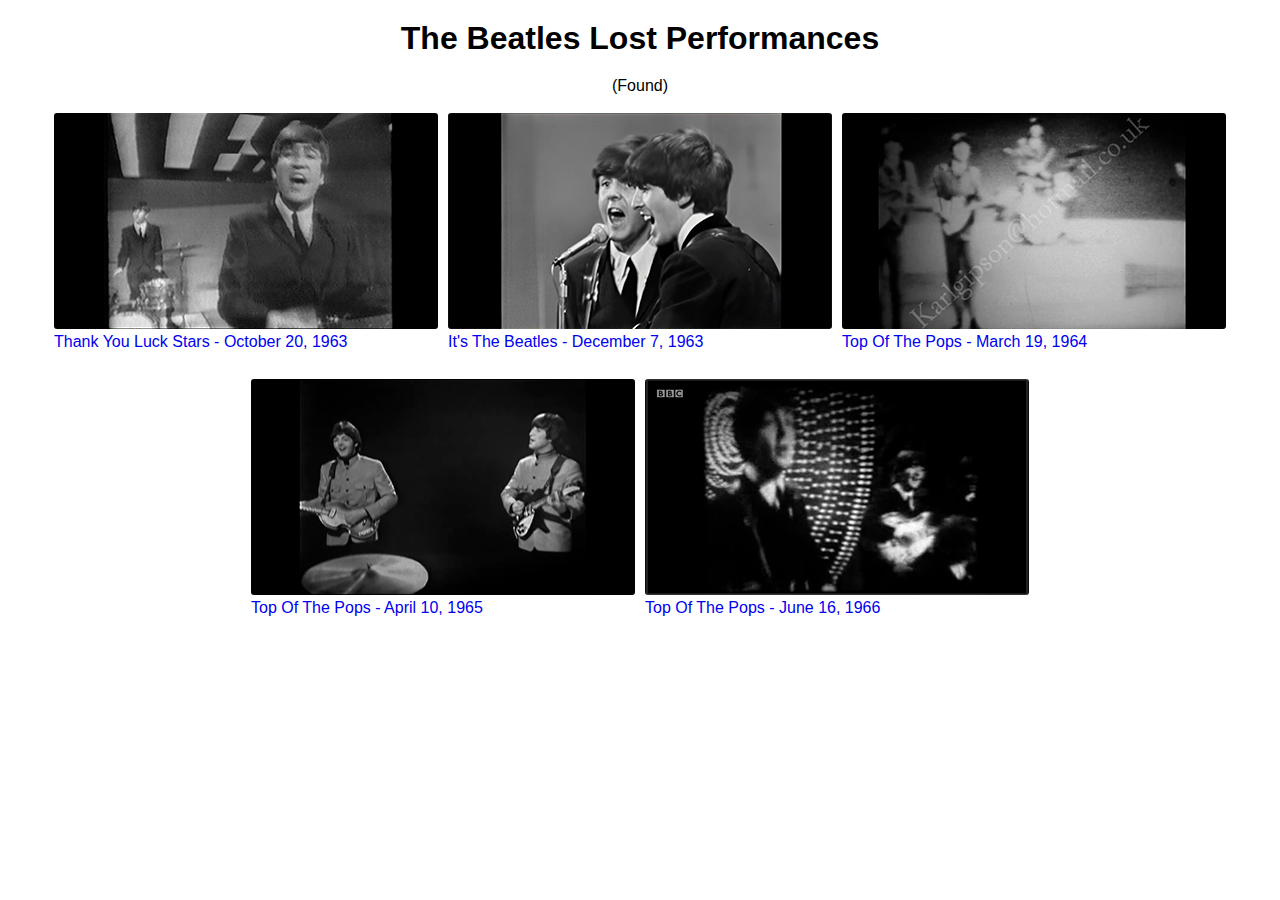
<file: index.html>
<!doctype html>
<html>
  <head>
    <meta charset="utf-8" />
    <meta name="viewport" content="width=device-width" />
    <title>The Beatles Lost Performances</title>
    <link href="style.css" rel="stylesheet" type="text/css" />
  </head>

  <body>
    <main>

      <center>
        <h1 style="padding: 20px !important; margin: 0px !important;">The Beatles Lost Performances</h1>
        <p style="padding: 0px; margin: 0px">(Found)</p>
      </center>

      <div class="load">
        <div class="grid">
          <div class="tyls1963">
            <a href="tyls1963/">
              <br />
              <img src="imgs/tlys63.png" />
              <br />
              Thank You Luck Stars - October 20, 1963
            </a>
          </div>
          <div class="itb1963">
            <a href="itb1963/">
              <br />
              <img src="imgs/itb63.png" />
              <br />
              It's The Beatles - December 7, 1963
            </a>
          </div>
          <div class="totp1964">
            <a href="totp1964/">
              <br />
              <img src="imgs/totp64.png" />
              <br />
              Top Of The Pops - March 19, 1964
            </a>
          </div>
          <div class="totp1965">
            <a href="totp1965/">
              <br />
              <img src="imgs/totp65.png" />
              <br />
              Top Of The Pops - April 10, 1965
            </a>
          </div>
          <div class="totp1966">
            <a href="totp1966/">
              <br />
              <img src="imgs/totp66.png" />
              <br />
              Top Of The Pops - June 16, 1966
            </a>
          </div>
        </div>
      </div>
    </main>
  </body>
</html>
</file>
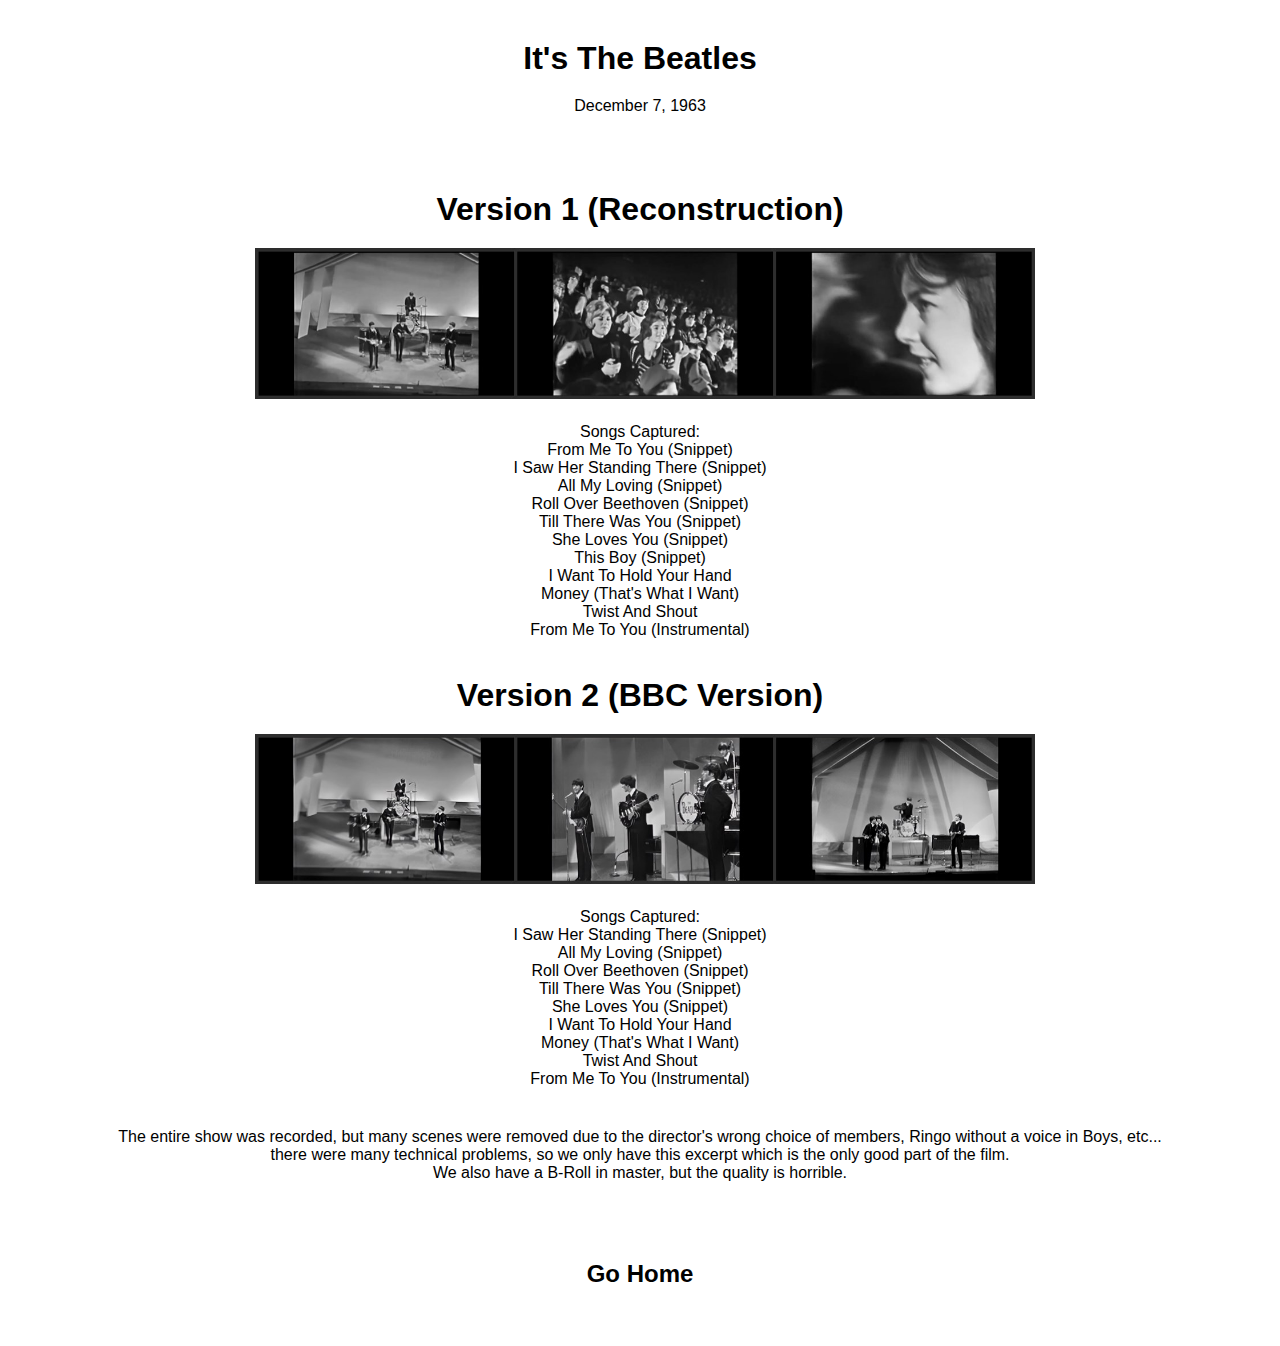
<file: itb1963/index.html>
<!doctype html>
<html>
  <head>
    <meta charset="utf-8" />
    <meta name="viewport" content="width=device-width" />
    <title>The Beatles Lost Performances - It's The Beatles</title>
    <link href="style.css" rel="stylesheet" type="text/css" />
  </head>

  <body>
    <main>
      <h1 stylye="padding: 0px; margin: 0px;">It's The Beatles</h1>
      <p style="padding: 0px; margin: 0px">December 7, 1963</p>

      <br />

    <center>
      <div thumbnail>
          <a href="https://youtu.be/i0TLdUI5BDA"><h1>Version 1 (Reconstruction)</h1></a>
          <img src="imgs/thumbnail2.jpg" />

          <p>Songs Captured:<br />From Me To You (Snippet)<br />I Saw Her Standing There (Snippet)<br>All My Loving (Snippet)<br>Roll Over Beethoven (Snippet)<br>Till There Was You (Snippet)<br>She Loves You (Snippet)<br>This Boy (Snippet)<br>I Want To Hold Your Hand<br>Money (That's What I Want)<br>Twist And Shout<br>From Me To You (Instrumental)</p>

          <a href="https://youtu.be/365OLmt8x5o"><h1>Version 2 (BBC Version)</h1></a>
          <img src="imgs/thumbnail.jpg" />

          <p>Songs Captured:<br />I Saw Her Standing There (Snippet)<br>All My Loving (Snippet)<br>Roll Over Beethoven (Snippet)<br>Till There Was You (Snippet)<br>She Loves You (Snippet)<br>I Want To Hold Your Hand<br>Money (That's What I Want)<br>Twist And Shout<br>From Me To You (Instrumental)</p>
      </div>
      <div text>
        <p>The entire show was recorded, but many scenes were removed due to the director's wrong choice of members, Ringo without a voice in Boys, etc...<br>
          there were many technical problems, so we only have this excerpt which is the only good part of the film.
          <br>We also have a B-Roll in master, but the quality is horrible.</p>
      </div>
    </center>
    </main>

    <center>
      <a href="/"><h2>Go Home</h2></a>
    </center>
  </body>
</html>
</file>
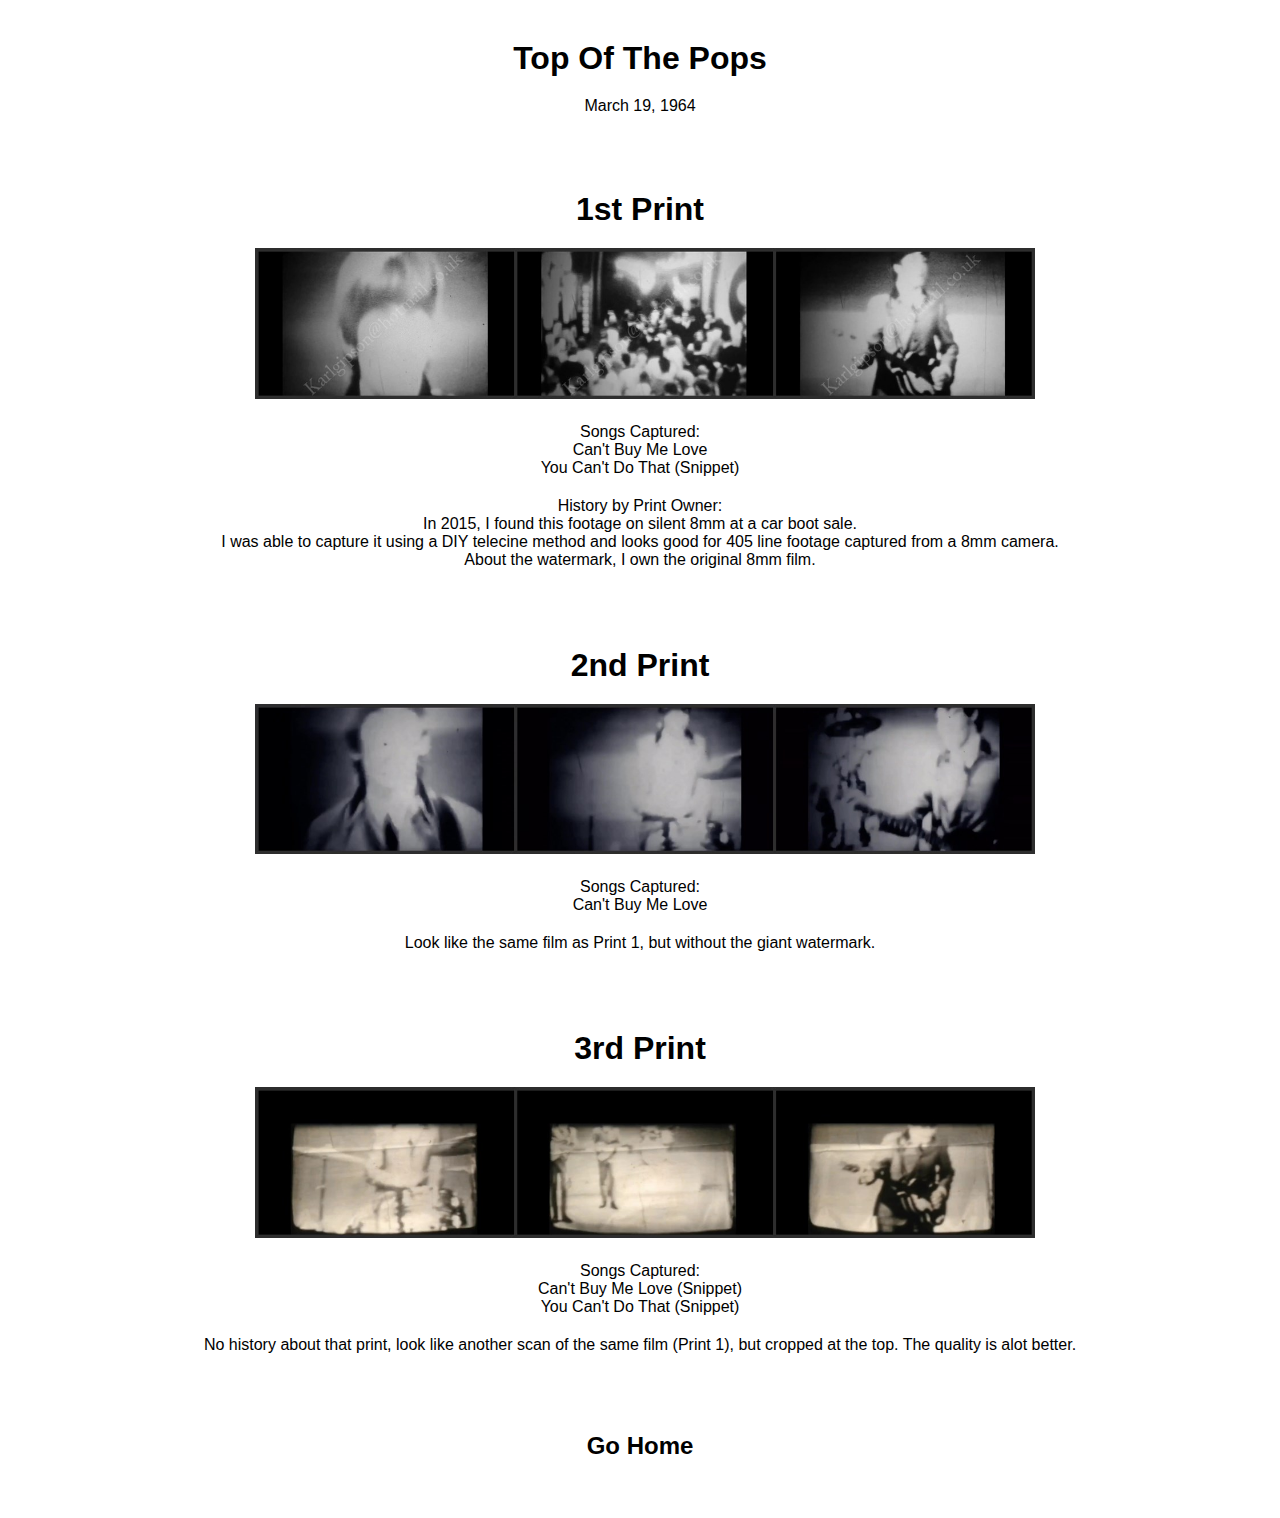
<file: totp1964/index.html>
<!doctype html>
<html>
  <head>
    <meta charset="utf-8" />
    <meta name="viewport" content="width=device-width" />
    <title>The Beatles Lost Performances - TOTP 1964</title>
    <link href="style.css" rel="stylesheet" type="text/css" />
  </head>

  <body>
    <main>
      <h1 stylye="padding: 0px; margin: 0px;">Top Of The Pops</h1>
      <p style="padding: 0px; margin: 0px">March 19, 1964</p>

      <br />

      <div thumbnail>
        <center>
          <a href="https://youtu.be/WZMcDXF-tpo">
            <h1>1st Print</h1>
          </a>
          <img src="imgs/1stprint.jpg" />
          <p>Songs Captured:<br />Can't Buy Me Love<br />You Can't Do That (Snippet)</p>
          <p>
            History by Print Owner:<br />
            In 2015, I found this footage on silent 8mm at a car boot sale.<br />
            I was able to capture it using a DIY telecine method and looks good
            for 405 line footage captured from a 8mm camera.<br />
            About the watermark, I own the original 8mm film.
          </p>
        </center>
      </div>
      <div thumbnail>
        <center>
          <a href="https://youtu.be/sRBXNEQ2naE">
            <h1>2nd Print</h1>
          </a>
          <img src="imgs/2ndprint.jpg" />
          <p>Songs Captured:<br />Can't Buy Me Love</p>
          <p>
            Look like the same film as Print 1, but without the giant watermark.
          </p>
        </center>
      </div>
      <div thumbnail>
        <center>
          <a href="https://youtu.be/lSm1j6aU8aU">
            <h1>3rd Print</h1>
          </a>
          <img src="imgs/3rdprint.jpg" />
          <p>Songs Captured:<br />Can't Buy Me Love (Snippet)<br />You Can't Do That (Snippet)</p>
          <p>
            No history about that print, look like another scan of the same film
            (Print 1), but cropped at the top. The quality is alot better.
          </p>
        </center>
      </div>
    </main>

    <center>
      <a href="/"><h2>Go Home</h2></a>
    </center>
  </body>
</html>
</file>
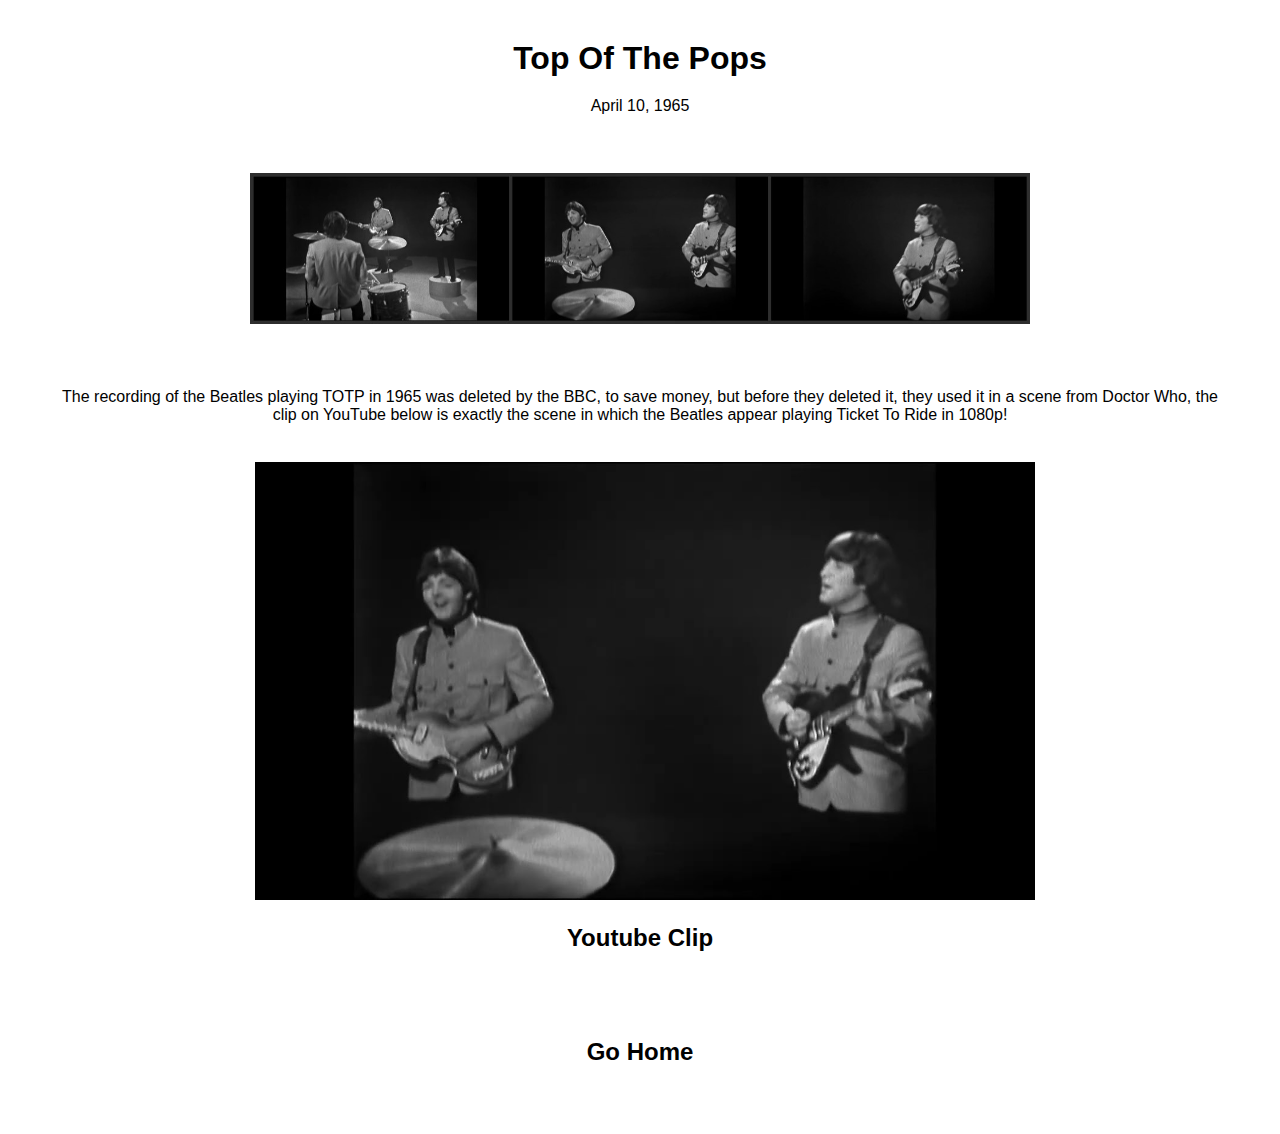
<file: totp1965/index.html>
<!doctype html>
<html>
  <head>
    <meta charset="utf-8" />
    <meta name="viewport" content="width=device-width" />
    <title>The Beatles Lost Performances - TOTP 1965</title>
    <link href="style.css" rel="stylesheet" type="text/css" />
  </head>

  <body>
    <main>
      <h1 stylye="padding: 0px; margin: 0px;">Top Of The Pops</h1>
      <p style="padding: 0px; margin: 0px">April 10, 1965</p>

      <br />

      <div thumbnail>
        <center>
          <img src="imgs/thumbnail.jpg" />
        </center>
      </div>
      <div text>
        <center>
          <p>
            The recording of the Beatles playing TOTP in 1965 was deleted by the
            BBC, to save money, but before they deleted it, they used it in a
            scene from Doctor Who, the clip on YouTube below is exactly the
            scene in which the Beatles appear playing Ticket To Ride in 1080p!
          </p>
          <br />
          <a href="https://youtu.be/hHWK-pVfvAs">
            <img src="imgs/maxresdefault.jpg" />
            <br />
            <h2>Youtube Clip</h2>
          </a>
        </center>
      </div>

      <center>
        <a href="/"><h2>Go Home</h2></a>
      </center>
    </main>
  </body>
</html>
</file>
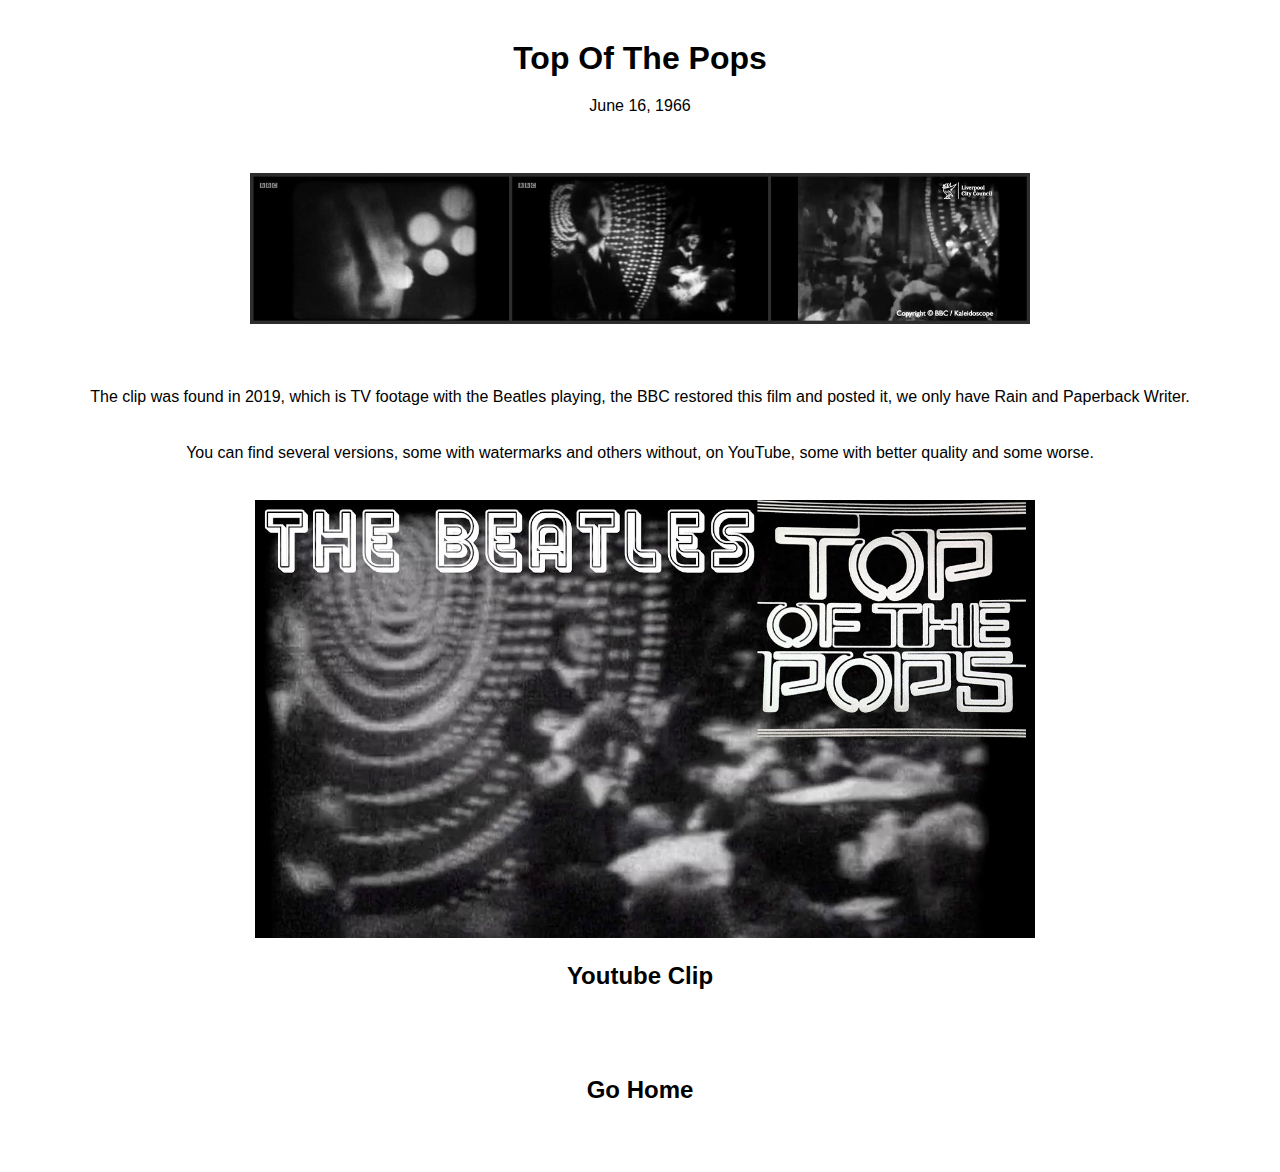
<file: totp1966/index.html>
<!doctype html>
<html>
  <head>
    <meta charset="utf-8" />
    <meta name="viewport" content="width=device-width" />
    <title>The Beatles Lost Performances - TOTP 1966</title>
    <link href="style.css" rel="stylesheet" type="text/css" />
  </head>

  <body>
    <main>
      <h1 stylye="padding: 0px; margin: 0px;">Top Of The Pops</h1>
      <p style="padding: 0px; margin: 0px">June 16, 1966</p>

      <br />

      <div thumbnail>
        <center>
          <img src="imgs/thumbnail.jpg" />
        </center>
      </div>
      <div text>
        <center>
          <p>
            The clip was found in 2019, which is TV footage with the Beatles
            playing, the BBC restored this film and posted it, we only have Rain
            and Paperback Writer.
          </p>
          <br />
          <p>
            You can find several versions, some with watermarks and others
            without, on YouTube, some with better quality and some worse.
          </p>
          <br />
          <a href="https://youtu.be/hpSmIlPE34g">
            <img src="imgs/maxresdefault.jpg" />
            <br />
            <h2>Youtube Clip</h2>
          </a>
        </center>
      </div>

      <center>
        <a href="/"><h2>Go Home</h2></a>
      </center>
    </main>
  </body>
</html>
</file>
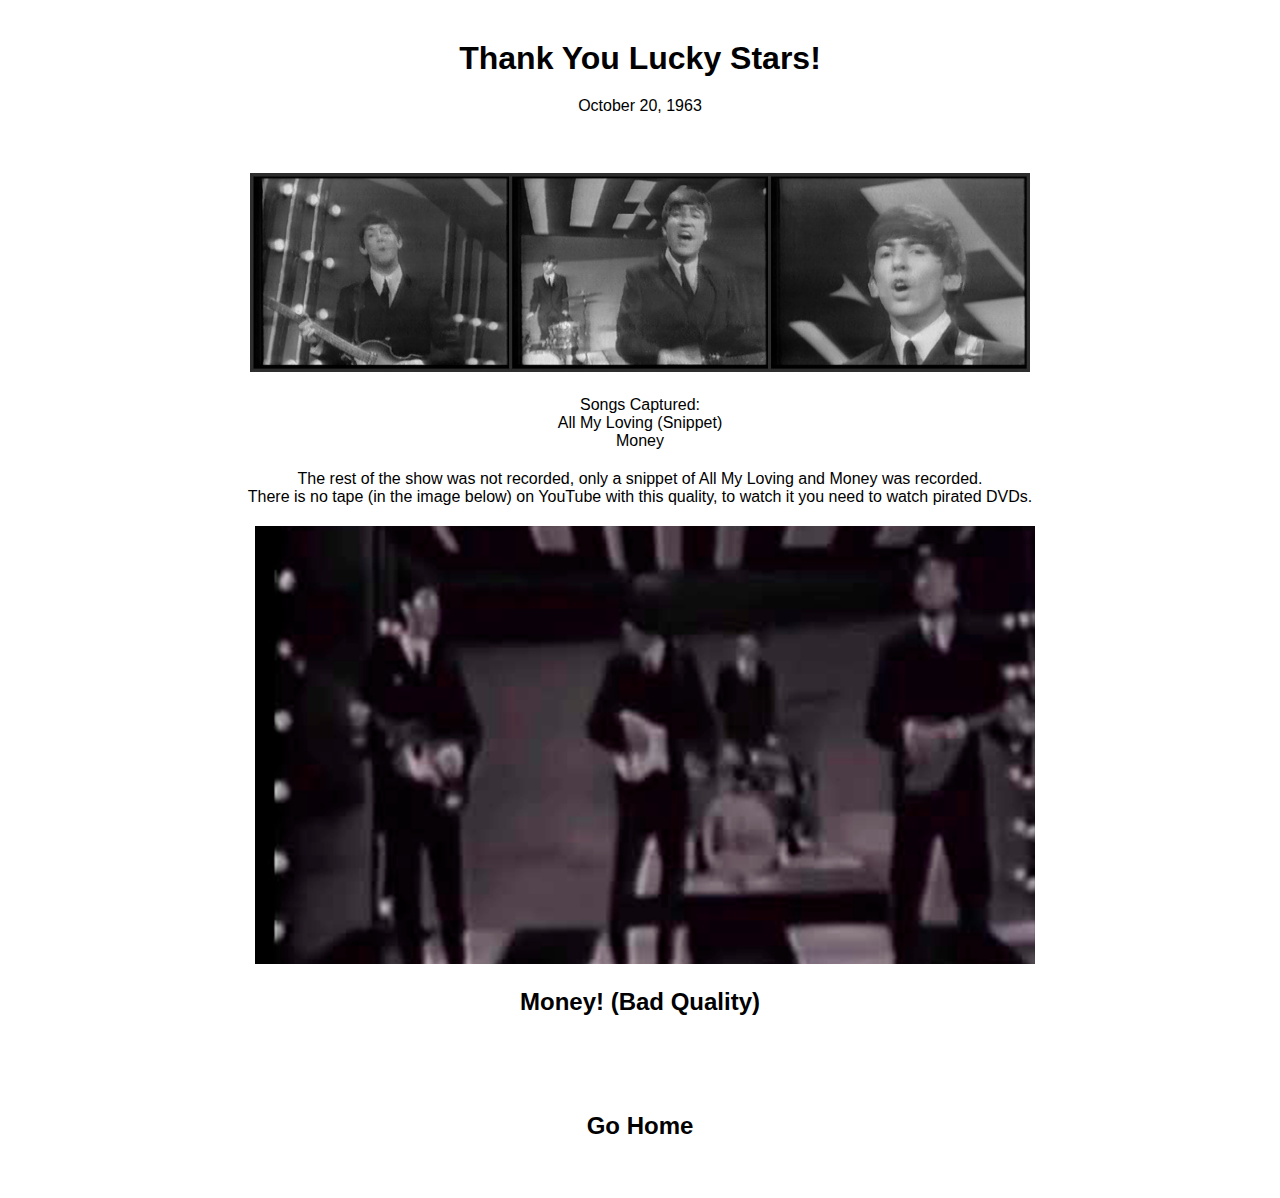
<file: tyls1963/index.html>
<!doctype html>
<html>
  <head>
    <meta charset="utf-8" />
    <meta name="viewport" content="width=device-width" />
    <title>The Beatles Lost Performances - TYLS 1963</title>
    <link href="style.css" rel="stylesheet" type="text/css" />
  </head>

  <body>
    <main>
      <h1 stylye="padding: 0px; margin: 0px;">Thank You Lucky Stars!</h1>
      <p style="padding: 0px; margin: 0px">October 20, 1963</p>

      <br />

      <div thumbnail>
        <center>
          <img src="imgs/thumbnail.jpg" />
          <p>Songs Captured:<br />All My Loving (Snippet)<br />Money</p>
          <p>
            The rest of the show was not recorded, only a snippet of All My Loving and Money was recorded.
            <br>
            There is no tape (in the image below) on YouTube with this quality, to watch it you need to watch pirated DVDs.
          </p>
          <a href="https://youtu.be/MHbW7p1xHGU">
            <img src="imgs/tylsbad.png  " />
            <br />
            <h2>Money! (Bad Quality)</h2>
          </a>
        </center>
      </div>
    </main>

    <center>
      <a href="/"><h2>Go Home</h2></a>
    </center>
  </body>
</html>
</file>
<file: style.css>
html,
body {
  display: inline;
  font-family: -apple-system, BlinkMacSystemFont, Segoe UI, Roboto, Oxygen,
    Ubuntu, Cantarell, Fira Sans, Droid Sans, Helvetica Neue, sans-serif;
}

*, html {
  margin: 0 !important;
  padding: 0 !important;
}

img {
  border-radius: 3px;
}

a {
  transition: opacity .25s ease-in-out;
  text-decoration: none;
}

.grid:hover a {
  opacity: 0.75;
}

.grid:hover a:not(:hover) {
  opacity: 0; 
}

.grid:hover a:hover {
  opacity: 1;
}

* {
  box-sizing: border-box;
}

main {
  min-height: 100vh;
  padding: 4rem 2rem;
  flex: 1;
  display: inline;
  flex-direction: column;
  justify-content: center;
  align-items: center;
}

.grid {
  display: flex;
  align-items: center;
  justify-content: center;
  flex-wrap: wrap;
  gap: 10px;
}

.contact {
  text-align: left;
  margin-top: 0px;
}
</file>
<file: itb1963/style.css>
html,
body, * {
  padding: 10px !important;
  margin: 0 !important;
  font-family: -apple-system, BlinkMacSystemFont, Segoe UI, Roboto, Oxygen,
    Ubuntu, Cantarell, Fira Sans, Droid Sans, Helvetica Neue, sans-serif;
}

img {
  width: 50em;
}

a {
  transition: 500ms;
  color: inherit;
  text-decoration: none;
}

a:hover {
  transition: 500ms;
  text-decoration: bold;
  opacity: 50%
}

* {
  box-sizing: border-box;
}

main {
  min-height: 100vh;
  padding: 4rem 2rem;
  flex: 1;
  display: flex;
  flex-direction: column;
  justify-content: center;
  align-items: center;
}
</file>
<file: totp1964/style.css>
html,
body, * {
  padding: 10px !important;
  margin: 0 !important;
  font-family: -apple-system, BlinkMacSystemFont, Segoe UI, Roboto, Oxygen,
    Ubuntu, Cantarell, Fira Sans, Droid Sans, Helvetica Neue, sans-serif;
}

img {
  width: 50em;
}

a {
  transition: 500ms;
  color: inherit;
  text-decoration: none;
}

a:hover {
  transition: 500ms;
  text-decoration: bold;
  opacity: 50%
}

* {
  box-sizing: border-box;
}

main {
  min-height: 100vh;
  padding: 4rem 2rem;
  flex: 1;
  display: flex;
  flex-direction: column;
  justify-content: center;
  align-items: center;
}
</file>
<file: totp1965/style.css>
html,
body, * {
  padding: 10px !important;
  margin: 0 !important;
  font-family: -apple-system, BlinkMacSystemFont, Segoe UI, Roboto, Oxygen,
    Ubuntu, Cantarell, Fira Sans, Droid Sans, Helvetica Neue, sans-serif;
}

img {
  width: 50em;
}

a {
  transition: 500ms;
  color: inherit;
  text-decoration: none;
}

a:hover {
  transition: 500ms;
  text-decoration: bold;
  opacity: 50%
}

* {
  box-sizing: border-box;
}

main {
  min-height: 100vh;
  padding: 4rem 2rem;
  flex: 1;
  display: flex;
  flex-direction: column;
  justify-content: center;
  align-items: center;
}
</file>
<file: totp1966/style.css>
html,
body, * {
  padding: 10px !important;
  margin: 0 !important;
  font-family: -apple-system, BlinkMacSystemFont, Segoe UI, Roboto, Oxygen,
    Ubuntu, Cantarell, Fira Sans, Droid Sans, Helvetica Neue, sans-serif;
}

img {
  width: 50em;
}

a {
  transition: 500ms;
  color: inherit;
  text-decoration: none;
}

a:hover {
  transition: 500ms;
  text-decoration: bold;
  opacity: 50%
}

* {
  box-sizing: border-box;
}

main {
  min-height: 100vh;
  padding: 4rem 2rem;
  flex: 1;
  display: flex;
  flex-direction: column;
  justify-content: center;
  align-items: center;
}
</file>
<file: tyls1963/style.css>
html,
body, * {
  padding: 10px !important;
  margin: 0 !important;
  font-family: -apple-system, BlinkMacSystemFont, Segoe UI, Roboto, Oxygen,
    Ubuntu, Cantarell, Fira Sans, Droid Sans, Helvetica Neue, sans-serif;
}

img {
  width: 50em;
}

a {
  transition: 500ms;
  color: inherit;
  text-decoration: none;
}

a:hover {
  transition: 500ms;
  text-decoration: bold;
  opacity: 50%
}

* {
  box-sizing: border-box;
}

main {
  min-height: 100vh;
  padding: 4rem 2rem;
  flex: 1;
  display: flex;
  flex-direction: column;
  justify-content: center;
  align-items: center;
}
</file>
